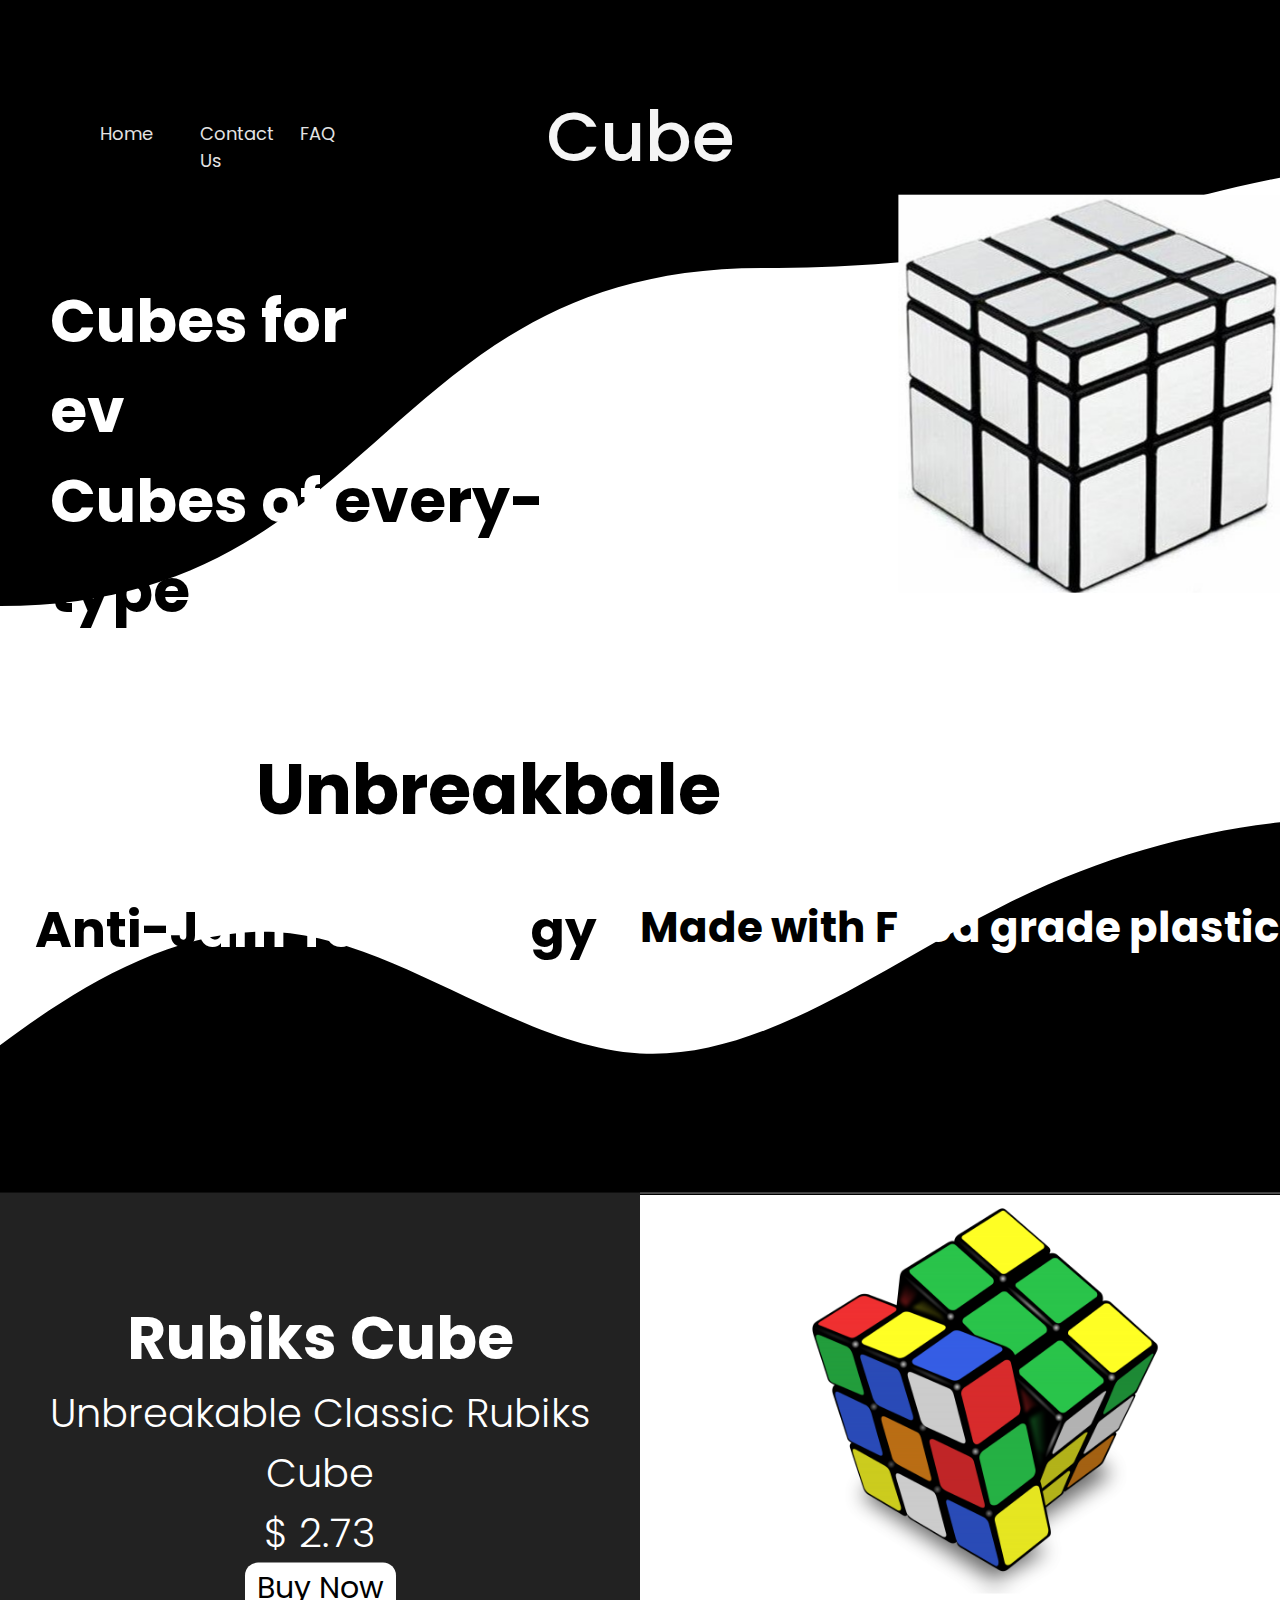
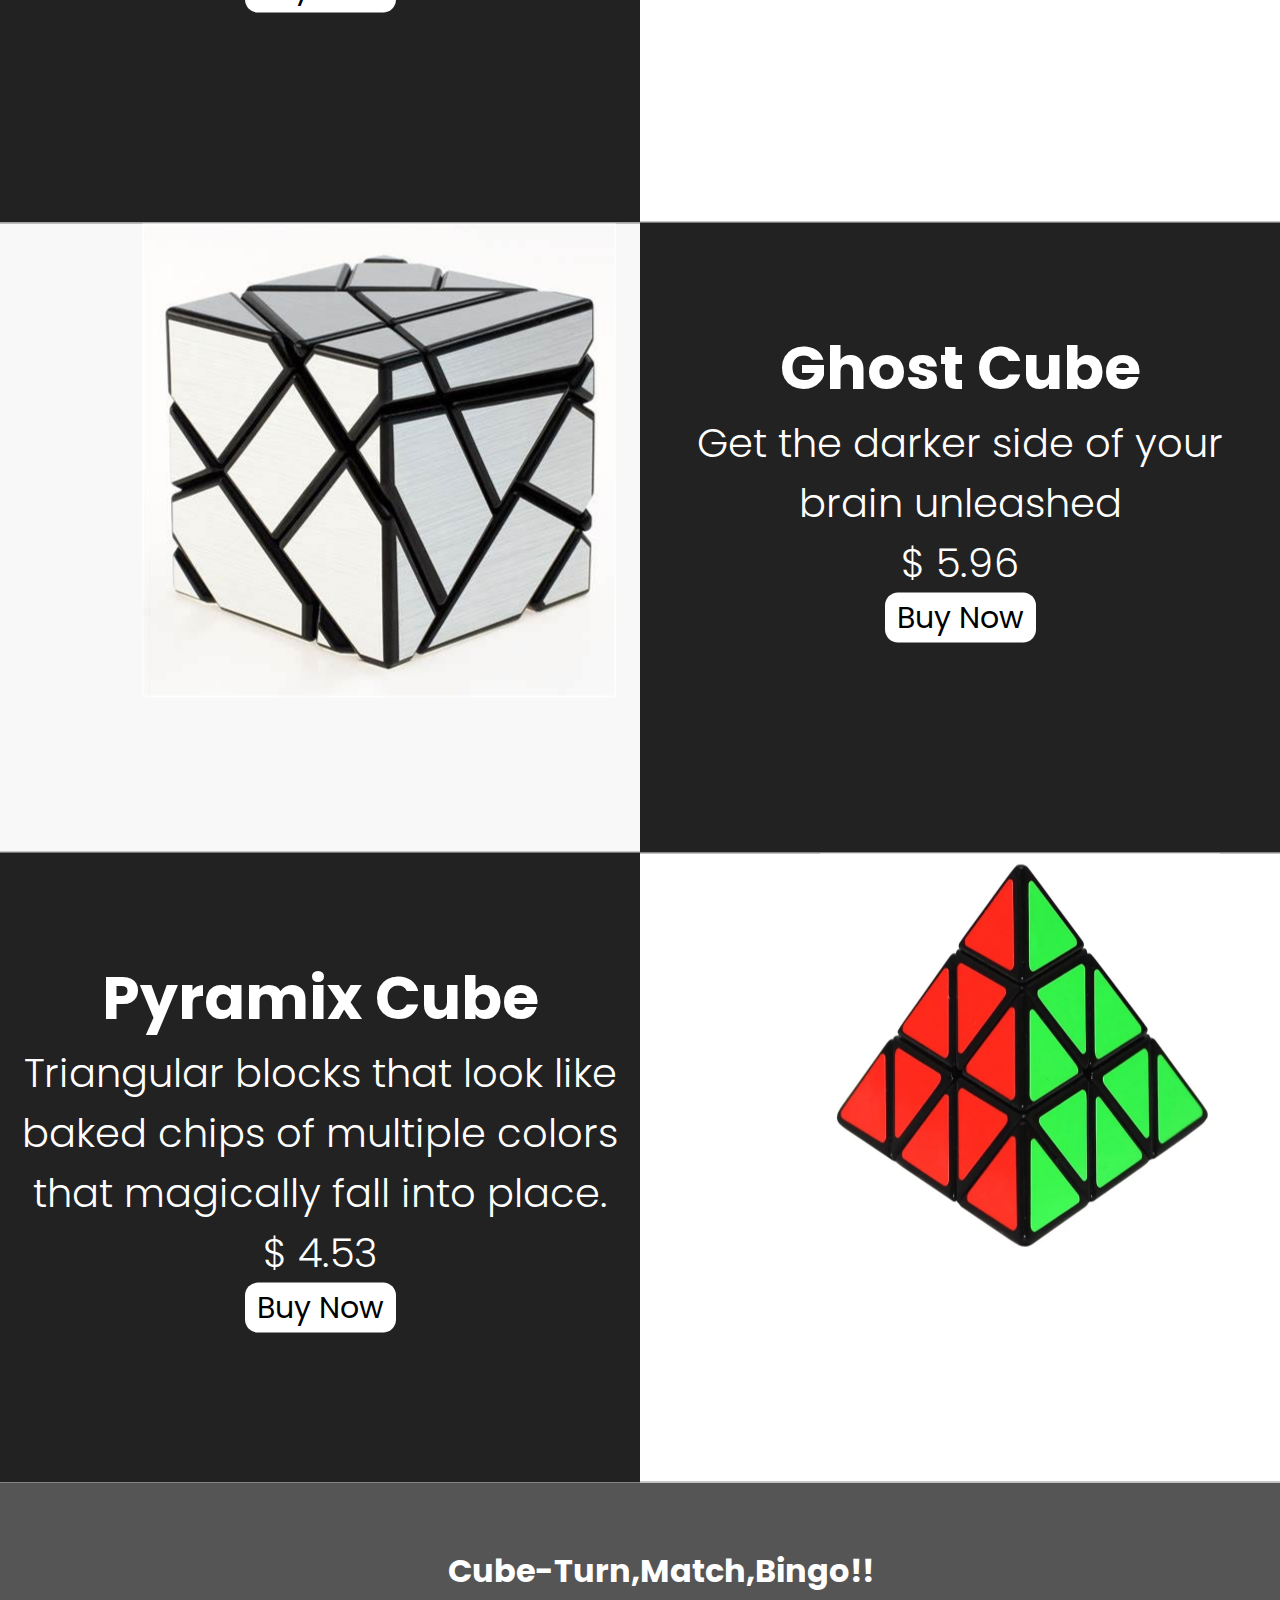
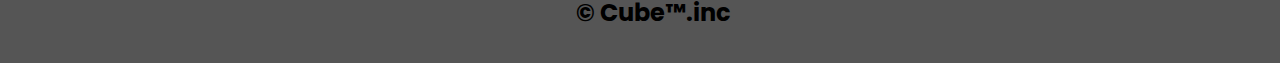
<file: index.html>
<!DOCTYPE html>
<html lang="en">
  <head>
    <meta charset="UTF-8" />
    <meta http-equiv="X-UA-Compatible" content="IE=edge" />
    <meta name="viewport" content="width=device-width, initial-scale=1.0" />
    <link rel="stylesheet" href="style.css" />
    <title>Document</title>
  </head>
  <body>
    <header>
      <nav>
        <div class="links">
          <ul>
            <li><a href="index.html">Home</a></li>
            <li><a href="index.html">Contact Us</a></li>
            <li><a href="index.html">FAQ</a></li>
          </ul>
        </div>

        <div class="logo">Cube</div>
      </nav>
      <div class="container">
        <div class="background">
        <svg
          viewBox="0 0 1519 448"
          xmlns="http://www.w3.org/2000/svg"
          xmlns:xlink="http://www.w3.org/1999/xlink"
        >
          <path
            fill="rgba(0, 0, 0, 1)"
            d="M 0 448 C 381 448 381 110 762 110 L 762 110 L 762 0 L 0 0 Z"
            stroke-width="0"
          ></path>
          <path
            fill="rgba(0, 0, 0, 1)"
            d="M 761 110 C 1140 110 1140 0 1519 0 L 1519 0 L 1519 0 L 761 0 Z"
            stroke-width="0"
          ></path>
        </svg>
      </div>
        <div class="content">
          <div class="txt">
            <h1>Cubes for ev<span>erymind</span></h1>
            <h1>Cubes of <span>every-type</span></h1>
          </div>
          <div class="image"><img src="./OIP2.jpg" alt="" /></div>
        </div>
      </div>
    </header>
    <div class="features">
      <h1>Unbreakbale</h1>
      <h2>Made with F<span>ood grade plastic </span> </h2>
      <h3>Anti-J<span>am Technolo</span>gy</h3>
    </div>
    <div class="section-1">
      <div class="content-1">
        <h1>Rubiks Cube</h1>
        <h2>Unbreakable Classic Rubiks Cube</h2>
        <h2>$ 2.73</h2>
        <div class="btn"><a href="form.html" target="_blank">Buy Now</a></div>
      </div>
      <div class="image-1"><img src="./OIP5.png" alt="" /></div>
    </div>
    <div class="section-2">
      <div class="image-2">
        <img src="./OIP4.jpg" alt="" />
      </div>
      <div class="content-2">
        <h1>Ghost Cube</h1>
        <h2>Get the darker side of your brain unleashed</h2>
        <h2>$ 5.96</h2>
        <div class="btn"><a href="form.html" target="_blank">Buy Now</a></div>
      </div>
    </div>
    <!-- <div class="section-3">
      <div class="sites"></div>
      <div class="line">
        <h3>E-cell Web-Development Task</h3>
      </div>
    </div> -->
    <div class="section-1 ">
      <div class="content-1">
        <h1>Pyramix Cube</h1>
        <h2>
          Triangular blocks that look like baked chips of multiple
          colors that magically fall into place.
        </h2>
        <h2>$ 4.53</h2>
        <div class="btn"><a href="form.html" target="_blank">Buy Now</a></div>
      </div>
      <div class="image-1"><img src="./OIP6.webp" alt="" /></div>
    </div>
    <div class="features2">
      <h1>Cube-Turn,Match,Bingo!!</h1>
      <h2>&#169 Cube&#8482.inc</h2>
      
    </div>
  </body>
</html>
</file>
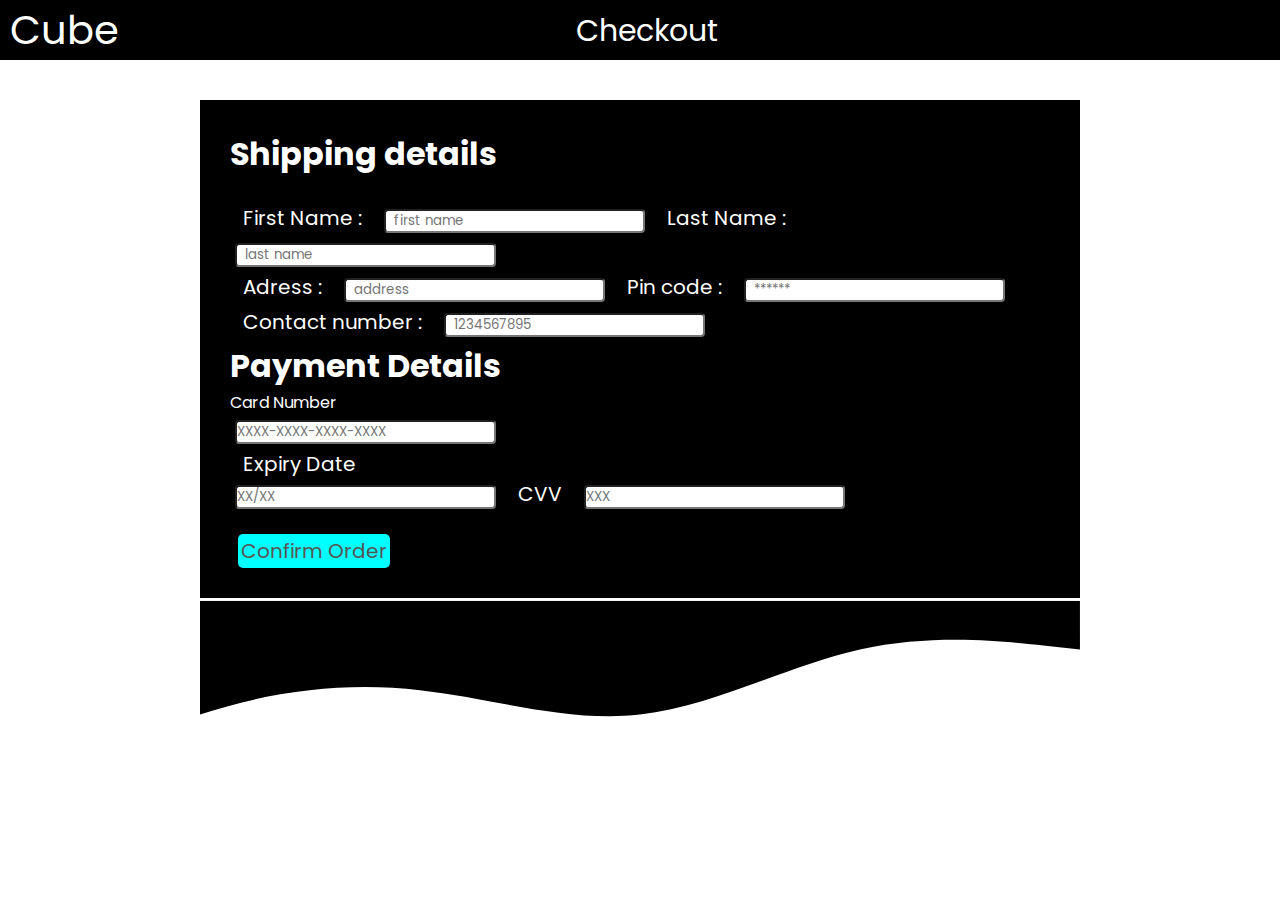
<file: form.html>
<!DOCTYPE html>
<html lang="en">
<head>
    <meta charset="UTF-8">
    <meta http-equiv="X-UA-Compatible" content="IE=edge">
    <meta name="viewport" content="width=device-width, initial-scale=1.0">
    <link rel="stylesheet" href="style.css">
    <title>Document</title>
</head>
<body>
    <header>
        <div class="nav">
            <div class="logo2">Cube</div>
            <div class="check-logo">Checkout</div>
        </div>
    </header>
    <div class="form">
        <div class="ship">
            <h1>Shipping details</h1><br>
            <label>First Name :</label>
            <input type="text" placeholder="  first name">
            <label>Last Name :</label>
            <input type=" text" placeholder="  last name"><br>
            <label>Adress :</label>
            <input type="text" placeholder="  address">
            <label>Pin code :</label>
            <input type="number" placeholder="  ******">
            <label>Contact number :</label>
            <input type="tel" placeholder="  1234567895">
        </div>
        <div class="card">
            <h1>Payment Details</h1
            <label>Card Number</label>
            <br>
            <input type="text" placeholder="XXXX-XXXX-XXXX-XXXX"><br>
            <label>Expiry Date</label>
            <br>
            <input type="text" placeholder="XX/XX">
            <label>CVV</label>
            <input type="password" placeholder="XXX">
        </div>
        <div class="btn2">
            <a href="thanks.html">Confirm Order</a>
        </div>
        
    </div>
    <div class="final"><img src="wave (3).svg" alt=""></div>
    
</body>
</html>
</file>
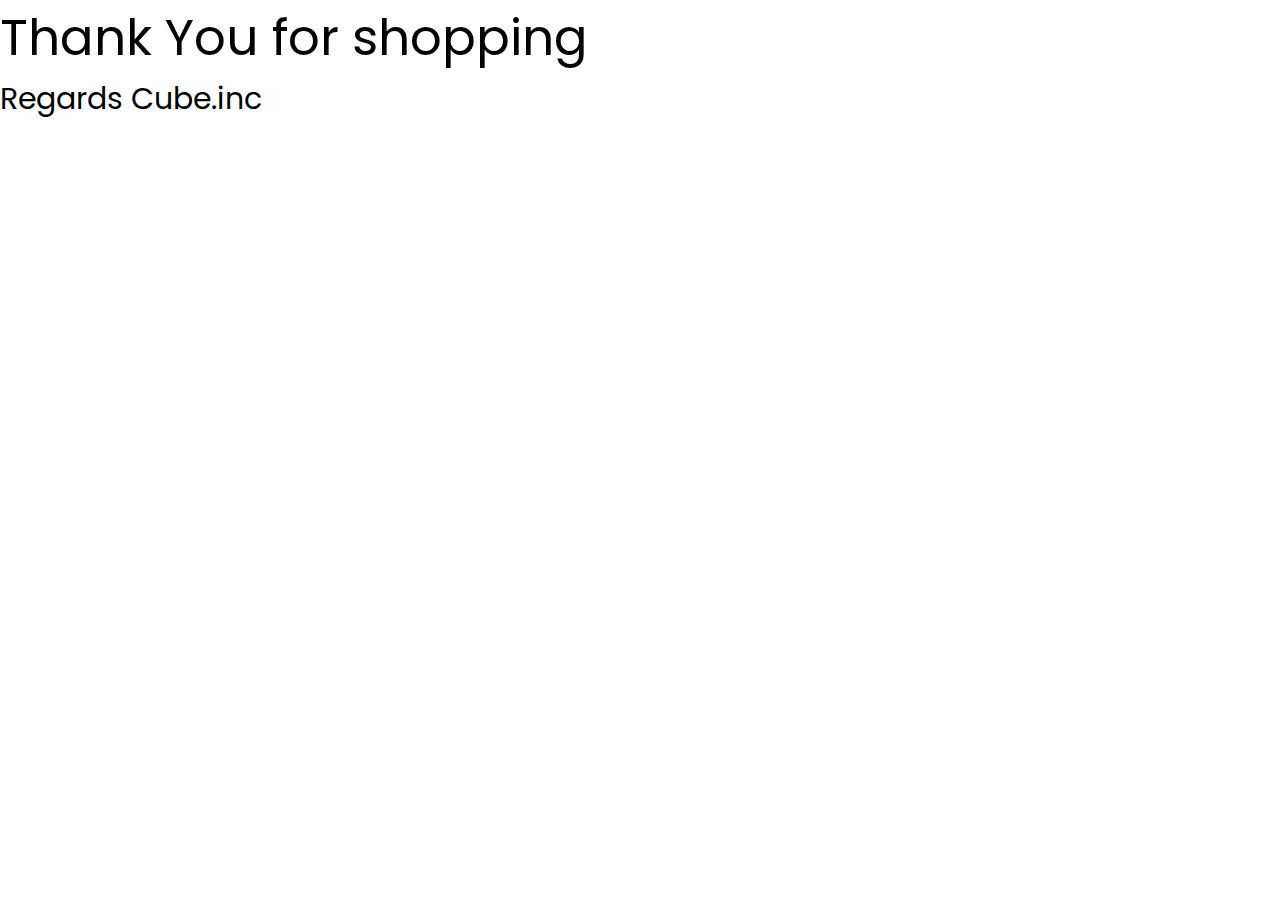
<file: thanks.html>
<!DOCTYPE html>
<html lang="en">
<head>
    <meta charset="UTF-8">
    <meta http-equiv="X-UA-Compatible" content="IE=edge">
    <meta name="viewport" content="width=device-width, initial-scale=1.0">
    <link rel="stylesheet" href="style.css">
    <title>Document</title>
</head>
<body>
    <div class="line1">Thank You for shopping</div>
    <div class="line2">Regards Cube.inc</div>
</body>
</html>
</file>
<file: style.css>
@import url('https://fonts.googleapis.com/css2?family=Poppins:wght@300;500;800&display=swap');
*{
    font-family: 'Poppins', sans-serif;
    margin: 0;
    padding: 0;
}
.logo{
    
    text-align: center;
    font-size: 70px;
    transform: translateY(30px);
    z-index: 10;
    font-weight: 500;
    color:whitesmoke;
}


nav{
    background-color:black;
}
.container{
    z-index: -1;
    display: block;
    position: relative;
    top: -2px;
    height: 448px;
    background-image: url('data:image/svg+xml;utf8,<svg viewBox="0 0 1519 448" xmlns="http://www.w3.org/2000/svg" xmlns:xlink="http://www.w3.org/1999/xlink"><path fill="rgba(0, 0, 0, 1)" d="M 0 448 C 381 448 381 110 762 110 L 762 110 L 762 0 L 0 0 Z" stroke-width="0"></path> <path fill="rgba(0, 0, 0, 1)" d="M 761 110 C 1140 110 1140 0 1519 0 L 1519 0 L 1519 0 L 761 0 Z" stroke-width="0"></path> </svg>');
    background-size: cover;
    background-repeat: no-repeat;
   }

.image img{
    mix-blend-mode: multiply;
    transform: translateX(60%);
}
.content{
    display: grid;
    grid-template-columns: 50% 50%;
    padding-left: 50px;
    transform: translateY(-86%);
    
}
.txt{
    transform: translateY(20%);
    color: white;
    font-size: 30px;
    font-weight: 300;
}
.links ul{
    display: grid;
    grid-template-columns: 100px 100px 100px ;
    word-spacing: 50px;
    transform: translateY(120px);
    
}
.links ul li{
   transform: translateX(100%);
   color: white;
   z-index: 15;
   list-style-type: none;
   font-size: 18px;

}
.links ul li a{
    display: inline-block;
    z-index: 15;
    text-decoration: none;
    color: rgb(227, 227, 227);
}
.links ul li a:hover{
    border-bottom: 1px solid  rgb(134, 133, 133);
}
.section-1,.section-2{
    display: grid;
    grid-template-columns: 50% 50%;
     /* border: 2px solid green;  */
    transform: translateY(28.5%);
    height: 70vh;
}
.content-1,.content-2{
    text-align: center;
    background-color: #222;
    color: white;
}
.content-1 h1,h2,.btn{
    transform: translateY(100px);
    
}
.content-1 h2{
    font-weight: 300;
}
.content-2 h2{
    font-weight: 300;
}
.content-2 h1,h2,.btn{
    transform: translateY(100px);

}
.image-1,.image-2{
    border-top: 1px solid rgb(141, 141, 141);
    border-bottom: 1px solid rgb(141, 141, 141);
}
.image-2{
    background-color: rgb(248, 248, 248);
}
.image-1 img{
    /* border: 2px solid red; */
    transform: translateX(45%);
    transform: translateY();
    height: 25em;
}
.image-2 img{
    transform: translateX(30%);
}
 .btn {
    display: inline-block;
    background-color:white;
    color: #000;
    border-radius: 13px;
    font-size: 30px;
    padding: 2px 12px;
    
}
.btn a{
    text-decoration: none;
    color: #000;
}
.btn:hover{
    background-color:cyan;
    font-size: 35px;
    color: white;
}
.content-1 h2{
    font-size: 40px;
}
.content-1 h1{
    font-size: 60px;
}
.content-2 h2{
    font-size: 40px;
}
.content-2 h1{
    font-size: 60px;
}
.txt h1 span{
    color: black;
}
.section-3{
    background-color: #555;
    width: 20vh;
}
.sites a{
   font-size: 20px;
   color: lightgray;
}
/* Checkout */
.logo2{
    font-size: 40px;
    color: white;
    padding-left: 10px;
}
.check-logo{
    color: white;
    font-size: 30px;
    padding-top: 8px;
}
.nav{
    display: grid;
    grid-template-columns: 45% 55%;
    background-color:#000;
}
.form{
    align-items: center;
    margin: 40px 200px;
    background-color: #000;
    color: white;
    padding: 30px;
}
.final{
    margin: 0 200px;
    transform: translateY(-15%);
}
.ship{
    align-items: center;
}
.card{
    align-items: center;
}
.btn2{
    display: inline-block;
    background-color:cyan;
    border-radius: 5px;
    padding: 2px 3px;
    margin-top: 20px;
    margin-left: 8px;
    font-size: 20px;
    

}
.btn2 a{
    text-decoration: none;
    color:#555;
}
.btn2 a:hover{
    background-color: white;
    color: black;
    font-size:22px ;
}

label{
    padding: 8px;
    margin: 5px;
    font-size: 20px;

}
input{
    padding: 5spx;
    margin: 5px;
    border-radius: 4px;
}
.features{
    background-image: url(./wave\ \(2\).svg);
    background-repeat: no-repeat;
    background-size: cover;
    background-position: center;
    height: 45vh;
    transform: translateY(45%);
}
.features h1{
      transform: translate(20%,-50%);
      font-size: 70px;
      
}
.features h2{
    font-size: 42px;
    transform: translateX(50%);
    
}
.features h3{
    font-size: 50px;
    transform: translate(2.7%,-89%);
    
}
.features span{
    color: white;
}
.features2{
    transform: translateY(100%);
    background-color: #555;
    height: 20vh;
    align-content: center;


}
.features2 h1{
    color: white;
    padding-top: 30px;
    transform: translateX(35%);
}
.features2 h2{
    transform: translateY(-10%);
    transform: translateX(45%);
}
.line1{
    font-size: 50px;
}
.line2{
    font-size: 30px;
}

/* /////resposive/////// */
@media(max-width:415px)
{
    .logo{
        font-size: 40px;
        transform: translateY(-70%);
        align-self: center;
    }
    .container { 
        display: none;
    }
    .container .content{
        color: white;
    }
    nav{
        width: 100vw;
        transform: translateY(-10%);
    }
    .links ul {
        transform: translateY(120%);
    }
    .features h1{
        transform: translate(20%,-90%);
        font-size: 40px;
        
  }
  .features h2{
      font-size: 22px;
      transform: translate(10%,-170%);
      
  }
  .features h3{
      font-size: 30px;
      transform: translate(10%,-89%);
      
  }
  .features span{
      color: black;
  }
  .section-1,.section-2{
    display: grid;
    grid-template-rows: 50% 50%;
     /* border: 2px solid green;  */
    transform: translateY(28.5%);
    height: 70vh;
    
}
.image-1 img{
    /* border: 2px solid red; */
    
    height: 10em;
}
.content-1,.content-2{
    width: 100vw;
    height: 60vh;
    text-align: center;
    background-color: #222;
    color: white;
    position: absolute;
}
.content-1 h1,h2,.btn{
    transform: translateY(100px);
    
}
.content-1 h2{
    font-weight: 300;
}
.content-2 h2{
    font-weight: 300;
}
.content-2 h1,h2,.btn{
    transform: translateY(100px);

}
.image-1{
    position: relative;
    top: 170%;
    left: -60%;
    /* border-top: 1px solid rgb(141, 141, 141);
    border-bottom: 1px solid rgb(141, 141, 141); */
}
.image-2{
    width: 90vw;
    position: relative;
    top: 170%;
    left: -80%;
    /* border-top: 1px solid rgb(141, 141, 141);
    border-bottom: 1px solid rgb(141, 141, 141); */
}
.section-2{
    transform: translateY(320%);
    
}
.section-3 {
     transform: translateY(-50%);
}   
.section-3 .image-1{
    position: relative;
    left: -100px;
}
.image-2{
    background-color: rgb(248, 248, 248);
}
.image-1 img{
    /* border: 2px solid red; */
    transform: translateX(45%);
    transform: translateY();
    height: 25em;
}
.image-2 img{
    transform: translateX(30%);
}
 .btn {
    display: inline-block;
    background-color:white;
    color: #000;
    border-radius: 13px;
    font-size: 30px;
    padding: 2px 12px;
    
}
.btn a{
    text-decoration: none;
    color: #000;
}
.btn:hover{
    background-color:cyan;
    font-size: 35px;
    color: white;
}
.content-1 h2{
    font-size: 20px;
}
.content-1 h1{
    font-size: 40px;
}
.content-2 h2{
    font-size: 20px;
}
.content-2 h1{
    font-size: 40px;
}
.txt h1 span{
    color: black;
}
.section-3{
    background-color: #555;
    width: 20vh;
    
}
.sites a{
   font-size: 20px;
   color: lightgray;
}
.features2 h1{
    font-size: 20px;
}
.features2 h2{
    font-size:15px ;
}
.features2 h1{
    transform: translateX(20%);
}
.features2 h2{
    transform: translateX(40%);
}
.features2{
    transform: translateY(1100%);
}
.form{
    align-items: center;
    margin: 40px 20px;
    background-color: #000;
    color: white;
    padding: 30px;
}
.final{
    margin: 0 200px;
    transform: translateY(-15%);
}
.ship{
    align-items: center;
}
.card{
    align-items: center;
}
.btn2{
    display: inline-block;
    background-color:cyan;
    border-radius: 5px;
    padding: 2px 3px;
    margin-top: 20px;
    margin-left: 8px;
    font-size: 20px;
    

}
.btn2 a{
    text-decoration: none;
    color:#555;
}
.btn2 a:hover{
    background-color: white;
    color: black;
    font-size:22px ;
}
label{
    padding: 8px;
    margin: 5px;
    font-size: 20px;
}
.ship{
    display: grid;
    grid-template-rows: auto;
}
.card{
    display: grid;
    grid-template-rows: auto;
}
input{
  margin: 3px;
  padding: 3px;
}
}
</file>
